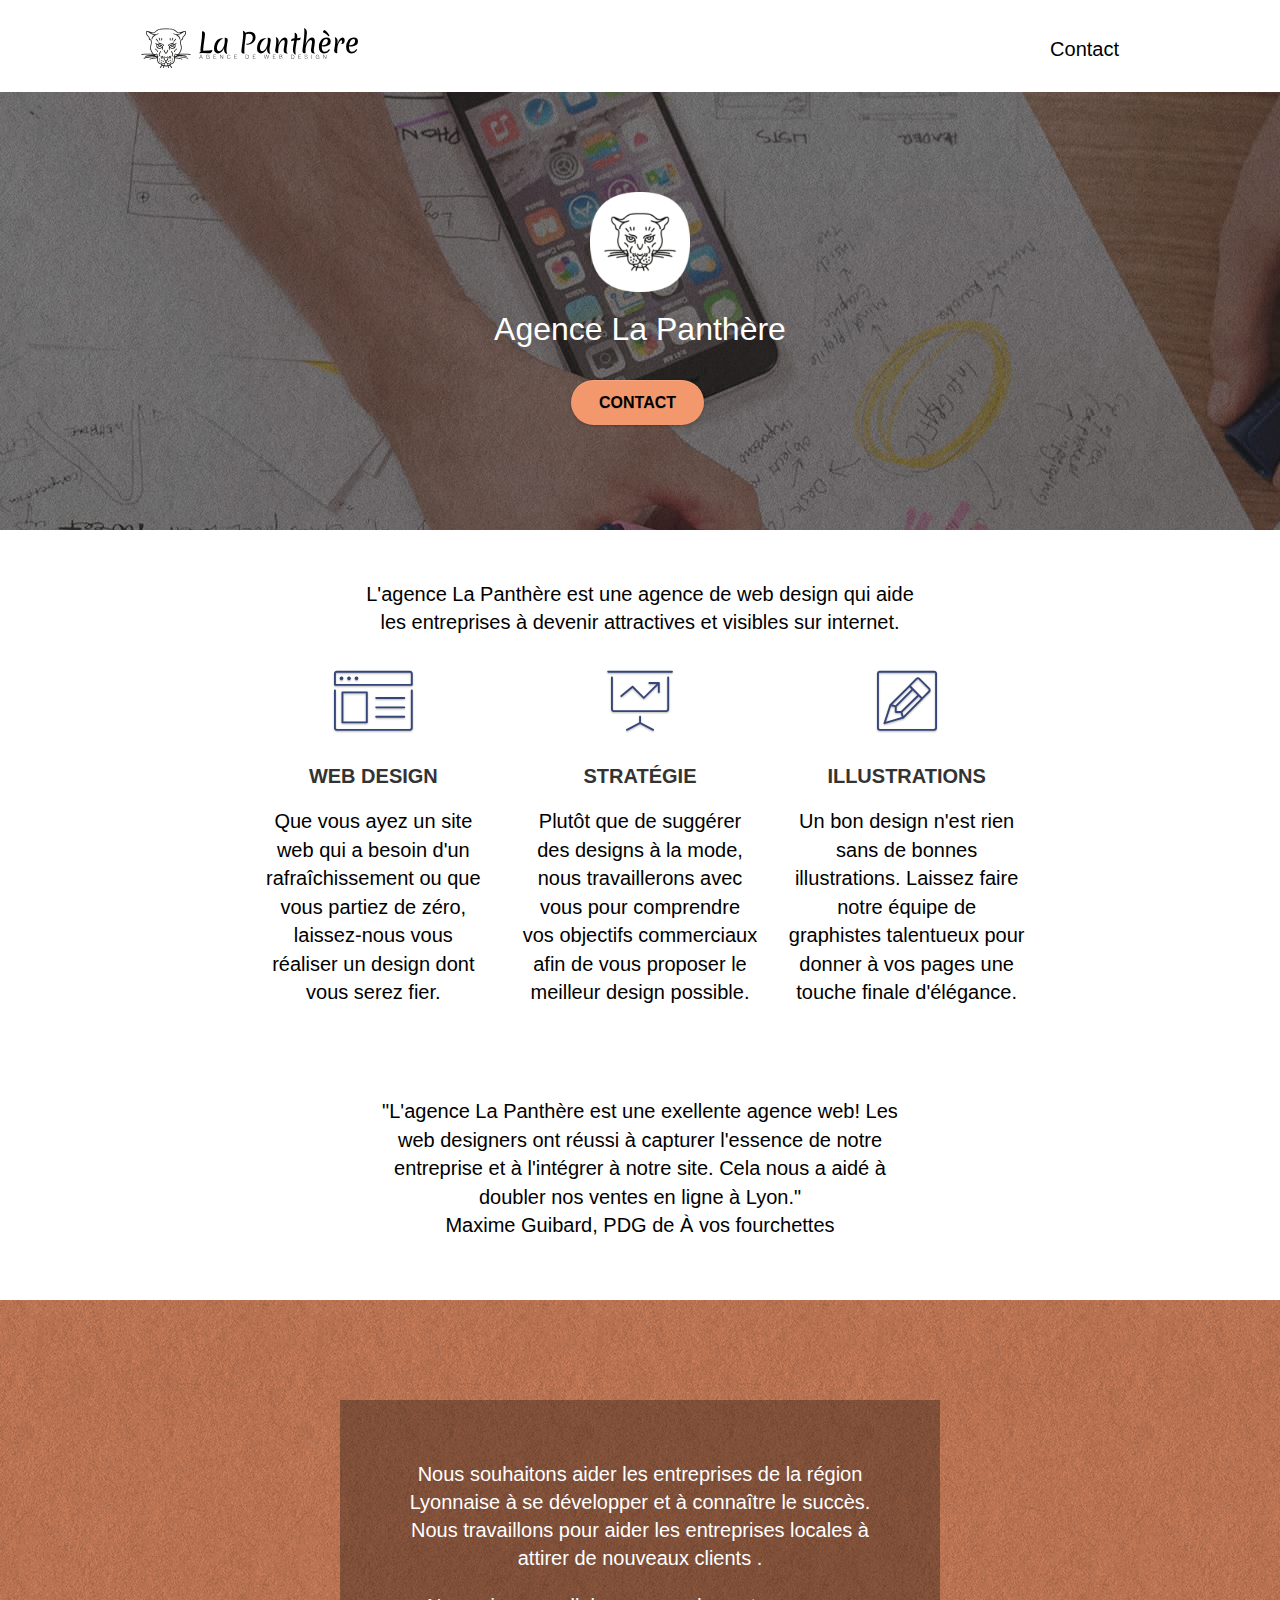
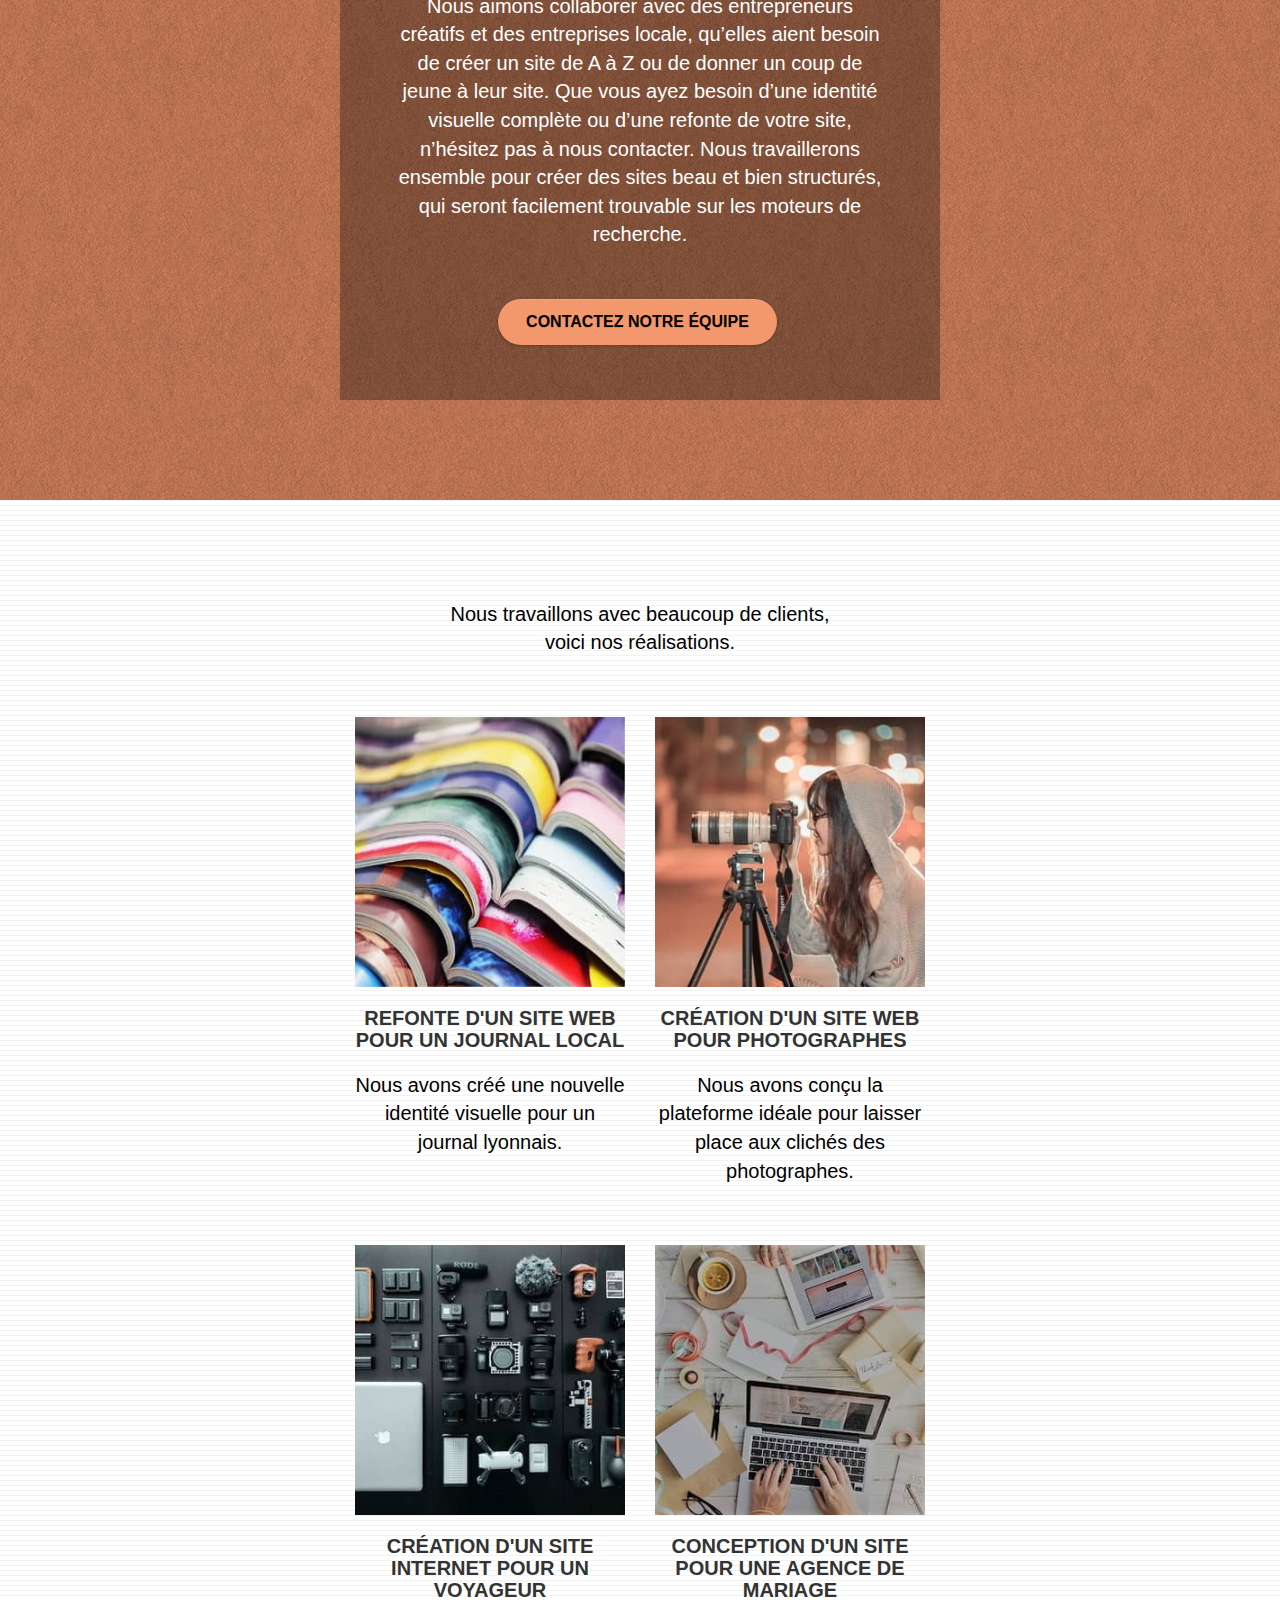
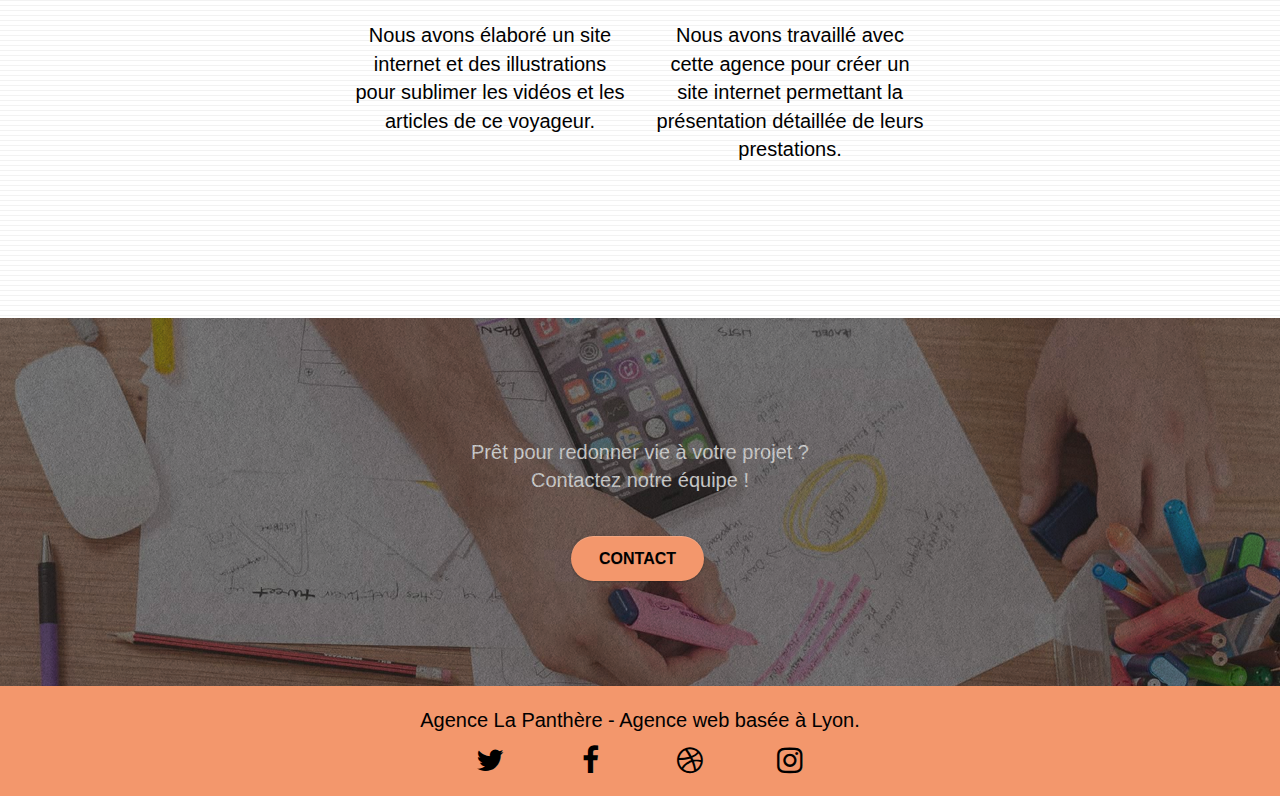
<file: index.html>
<!doctype html>
<html lang="fr">
<head>
    <meta charset="utf-8">
    <meta name="description" content="La Panthère, une grande agence de web design basée à Lyon.">
    <meta name="viewport" content="width=device-width, initial-scale=1.0, viewport-fit=cover">
    <link rel="shortcut icon" type="image/jpg" href="favicon.jpg">
    
	<link rel="stylesheet" type="text/css" href="./css/bootstrap.min.css">
	<link rel="stylesheet" type="text/css" href="style.min.css">
	<link rel="stylesheet" type="text/css" href="./css/font-awesome.min.css">
	<link rel="stylesheet" type="text/css" href="./css/et-line.min.css">
	
    
	<script src="./js/jquery-2.1.0.min.js"></script>
	<script src="./js/bootstrap.min.js"></script>
	<script src="./js/blocs.min.js"></script>
	<script src="./js/jquery.touchSwipe.min.js" defer></script>
	<script src="./js/gmaps.min.js"></script>

    <title>Accueil</title>

    
<!-- Analytics -->
 
<!-- Analytics END -->
    
</head>
<body>
<!-- Principal conteneur -->
<div class="page-container">
    
<!-- bloc-0 -->
<header>
<section class="bloc bgc-white l-bloc " id="bloc-0">
	<div class="container bloc-sm">

		<nav class="navbar row">
			<div class="navbar-header">
				<a class="navbar-brand" href="index.html"><img src="img/agence-la-panthere-monochrome.svg" alt="logo agence La Panthère" height="40" /></a>
				<button id="nav-toggle" type="button" class="ui-navbar-toggle navbar-toggle" data-toggle="collapse" data-target=".navbar-1">
					<span class="sr-only">Toggle navigation</span><span class="icon-bar"></span><span class="icon-bar"></span><span class="icon-bar"></span>
				</button>
			</div>
			<div class="collapse navbar-collapse navbar-1 special-dropdown-nav">
				<ul class="site-navigation nav navbar-nav">
					<li>
						<a href="contact.html">Contact</a>
					</li>
				</ul>
			</div>
		</nav>
	</div>
</section>
</header>
<!-- bloc-0 END -->

<!-- bloc-1-presentation -->
<section class="bloc bgc-dark-slate-blue bg-banniere d-bloc bg-t-edge bloc-bg-texture texture-paper b-parallax" id="bloc-1-hero">
	<div class="container bloc-lg">
		<div class="row tight-width-whitespace">
			<div class="col-sm-12">
				<img src="img/logo.png" class="center-block image-resize-mode" width="100" alt="logo" />
				<h1 class="text-center hero-bloc-text tc-white white-important">
					Agence La Panthère
				</h1>
				<div class="text-center">
					<a href="contact.html" class="btn btn-lg btn-clean btn-rd cta-hero btn-atomic-tangerine" id="cta-hero">Contact</a>
				</div>
			</div>
		</div>
	</div>
</section>
<!-- bloc-1-presentation END -->

<!-- bloc-2-services -->
<section class="bloc bgc-white l-bloc" id="bloc-2-services">
	<div class="container bloc-md">
		<div class="row">
			<div class="col-sm-12 text-center">
				<p>L'agence La Panthère est une agence de web design qui aide<br>les entreprises à devenir attractives et visibles sur internet.</p>
			</div>
		</div>
		<div class="row voffset-lg med-width-whitespace">
			<div class="col-sm-4">
				<div class="text-center">
					<span class="et-icon-browser sm-shadow icon-dark-slate-blue icons icon-lg"></span>
				</div>
				<h3 class="mg-md text-center">
					Web design
				</h3>
				<p class="text-center ">
					Que vous ayez un site web qui a besoin d'un rafraîchissement ou que vous partiez de zéro, laissez-nous vous <br>réaliser un design dont <br>vous serez fier.
				</p>
			</div>
			<div class="col-sm-4">
				<div class="text-center">
					<span class="et-icon-presentation sm-shadow icon-dark-slate-blue icons icon-lg"></span>
				</div>
				<h3 class="mg-md text-center">
					Stratégie
				</h3>
				<p class="text-center ">
					Plutôt que de suggérer des designs à la mode, nous travaillerons avec vous pour comprendre vos objectifs commerciaux afin de vous proposer le meilleur design possible.
				</p>
			</div>
			<div class="col-sm-4">
				<div class="text-center">
					<span class="et-icon-edit sm-shadow icon-dark-slate-blue icons icon-lg"></span>
				</div>
				<h3 class="mg-md text-center">
					Illustrations
				</h3>
				<p class="text-center ">
					Un bon design n'est rien sans de bonnes illustrations. Laissez faire notre équipe de graphistes talentueux pour donner à vos pages une touche finale d'élégance.
				</p>
			</div>
		</div>
		<div class="row voffset-lg voffset">
			<div class="col-xs-12 col-md-8 col-md-offset-2 text-center">
				<p>"L'agence La Panthère est une exellente agence web! Les<br>
					web designers ont réussi à capturer l'essence de notre<br>
					entreprise et à l'intégrer à notre site. Cela nous a aidé à<br>
					doubler nos ventes en ligne à Lyon."<br>
					Maxime Guibard, PDG de À vos fourchettes
				</p>
			</div>
		</div>
	</div>
</section>
<!-- bloc-2-services END -->

<!-- bloc-3-what-i-do -->
<section class="bloc tc-white bgc-atomic-tangerine bg-presentation d-bloc bloc-bg-texture texture-paper b-parallax" id="bloc-3-what-i-do">
	<div class="container bloc-lg">
		<div class="row tight-width-whitespace black-background">
			<div class="col-sm-12">
				<h2 class="mg-md text-center tc-white">
					Nous souhaitons aider les entreprises de la région Lyonnaise à se développer et à connaître le succès. Nous travaillons pour aider les entreprises locales à attirer de nouveaux clients .<br>
				</h2>
				<p class="text-center white">
					Nous aimons collaborer avec des entrepreneurs créatifs et des entreprises locale, qu’elles aient besoin de créer un site de A à Z ou de donner un coup de jeune à leur site. Que vous ayez besoin d’une identité visuelle complète ou d’une refonte de votre site, n’hésitez pas à nous contacter. Nous travaillerons ensemble pour créer des sites beau et bien structurés, qui seront facilement trouvable sur les moteurs de recherche. <br><br><a class="btn btn-lg btn-clean btn-rd cta-hero btn-atomic-tangerine" href="contact.html">Contactez notre équipe</a><br>
				</p>
			</div>
		</div>
	</div>
</section>
<!-- bloc-3-what-i-do END -->

<!-- bloc-4-portfolio -->
<section class="bloc bgc-white bg-lines-h2-bg bg-repeat l-bloc" id="bloc-4-portfolio">
	<div class="container bloc-lg wimg">
		<div class="row">
			<div class="col-sm-12 text-center">
				<p> Nous travaillons avec beaucoup de clients,<br>
					voici nos réalisations.
				</p>
			</div>
		</div>
		<div class="row tight-width-whitespace portfolio-row">
			<div class="col-sm-6">
				<a href="#" data-lightbox="img/1.jpg" data-gallery-id="gallery-1" data-caption="Refonte d'un site web pour un journal local" data-frame="snapshot-lb"><img src="img/1.jpg" alt="Des Cahiers" class="img-responsive portfolio-thumb" /></a>
				<h3 class="mg-md text-center">
					Refonte d'un site web pour un journal local
				</h3>
				<p class="text-center">
					Nous avons créé une nouvelle identité visuelle pour un journal lyonnais.
				</p>
			</div>
			<div class="col-sm-6">
				<a href="#" data-lightbox="img/2.jpg" data-gallery-id="gallery-1" data-caption="Création d'un site web pour photographes" data-frame="snapshot-lb"><img src="img/2.jpg" class="img-responsive portfolio-thumb" alt="Photographes" /></a>
				<h3 class="mg-md text-center">
					Création d'un site web pour photographes
				</h3>
				<p class="text-center">
					Nous avons conçu la plateforme idéale pour laisser place aux clichés des photographes.
				</p>
			</div>
		</div>
		<div class="row tight-width-whitespace portfolio-row">
			<div class="col-sm-6">
				<a href="#" data-lightbox="img/3.jpg" data-gallery-id="gallery-1" data-caption="Création d'un site internet pour un voyageur" data-frame="snapshot-lb"><img src="img/3.jpg" class="img-responsive portfolio-thumb" alt="Produits informatiques"/></a>
				<h3 class="mg-md text-center">
					Création d'un site internet pour un voyageur
				</h3>
				<p class="text-center">
					Nous avons élaboré un site internet et des illustrations pour sublimer les vidéos et les articles de ce voyageur.
				</p>
			</div>
			<div class="col-sm-6">
				<a href="#" data-lightbox="img/4.jpg" data-gallery-id="gallery-1" data-caption="Conception d'un site pour une agence de mariage" data-frame="snapshot-lb"><img src="img/4.jpg" class="img-responsive portfolio-thumb" alt="Ordinateur" /></a>
				<h3 class="mg-md text-center">
					Conception d'un site pour une agence de mariage
				</h3>
				<p class="text-center">
					Nous avons travaillé avec cette agence pour créer un site internet permettant la présentation détaillée de leurs prestations.
				</p>
			</div>
		</div>
	</div>
</section>
<!-- bloc-4-portfolio END -->

<!-- bloc-5-cta -->
<section class="bloc bgc-dark-slate-blue bg-banniere d-bloc bloc-bg-texture texture-paper" id="bloc-5-cta">
	<div class="container bloc-lg">
		<div class="row">
			<h2 class="mg-md text-center tc-white white-important">
				Prêt pour redonner vie à votre projet ?<br>Contactez notre équipe !
			</h2>
			<div class="col-sm-12 text-center">
				<a href="contact.html" class="btn btn-atomic-tangerine btn-clean btn-rd btn-lg cta-hero">Contact</a>
			</div>
		</div>
	</div>
</section>
<!-- bloc-5-cta END -->

<!-- ScrollToTop Button -->
<a class="bloc-button btn btn-d scrollToTop" onclick="scrollToTarget('1')"><span class="fa fa-chevron-up"></span></a>
<!-- ScrollToTop Button END-->

<!-- Footer - bloc-8 -->
<footer>
<section class="bloc bgc-atomic-tangerine d-bloc" id="bloc-8">
	<div class="container bloc-sm">
		<div class="row">
			<div class="col-sm-12">
				<p class="text-center white black">
					Agence La Panthère - Agence web basée à Lyon.<br>
				</p>
				<div class="row row-no-gutters social">
					<div class="col-sm-3">
						<div class="text-center">
							<a aria-label="Twitter" class="social" href="#"><span class="fa fa-twitter icon-md"></span></a>
						</div>
					</div>
					<div class="col-sm-3">
						<div class="text-center">
							<a aria-label="Facebook" class="social" href="#"><span class="fa fa-facebook icon-md"></span></a>
						</div>
					</div>
					<div class="col-sm-3">
						<div class="text-center">
							<a aria-label="Dribbble" class="social" href="#"><span class="fa fa-dribbble icon-md"></span></a>
						</div>
					</div>
					<div class="col-sm-3">
						<div class="text-center">
							<a aria-label="Instagram" class="social" href="#"><span class="fa fa-instagram icon-md"></span></a>
						</div>
					</div>
				</div>
			</div>
		</div>
	</div>
</section>
</footer>
<!-- Footer - bloc-8 END -->

</div>
<!-- Principal conteneur END -->
    

</body>
</html>
</file>
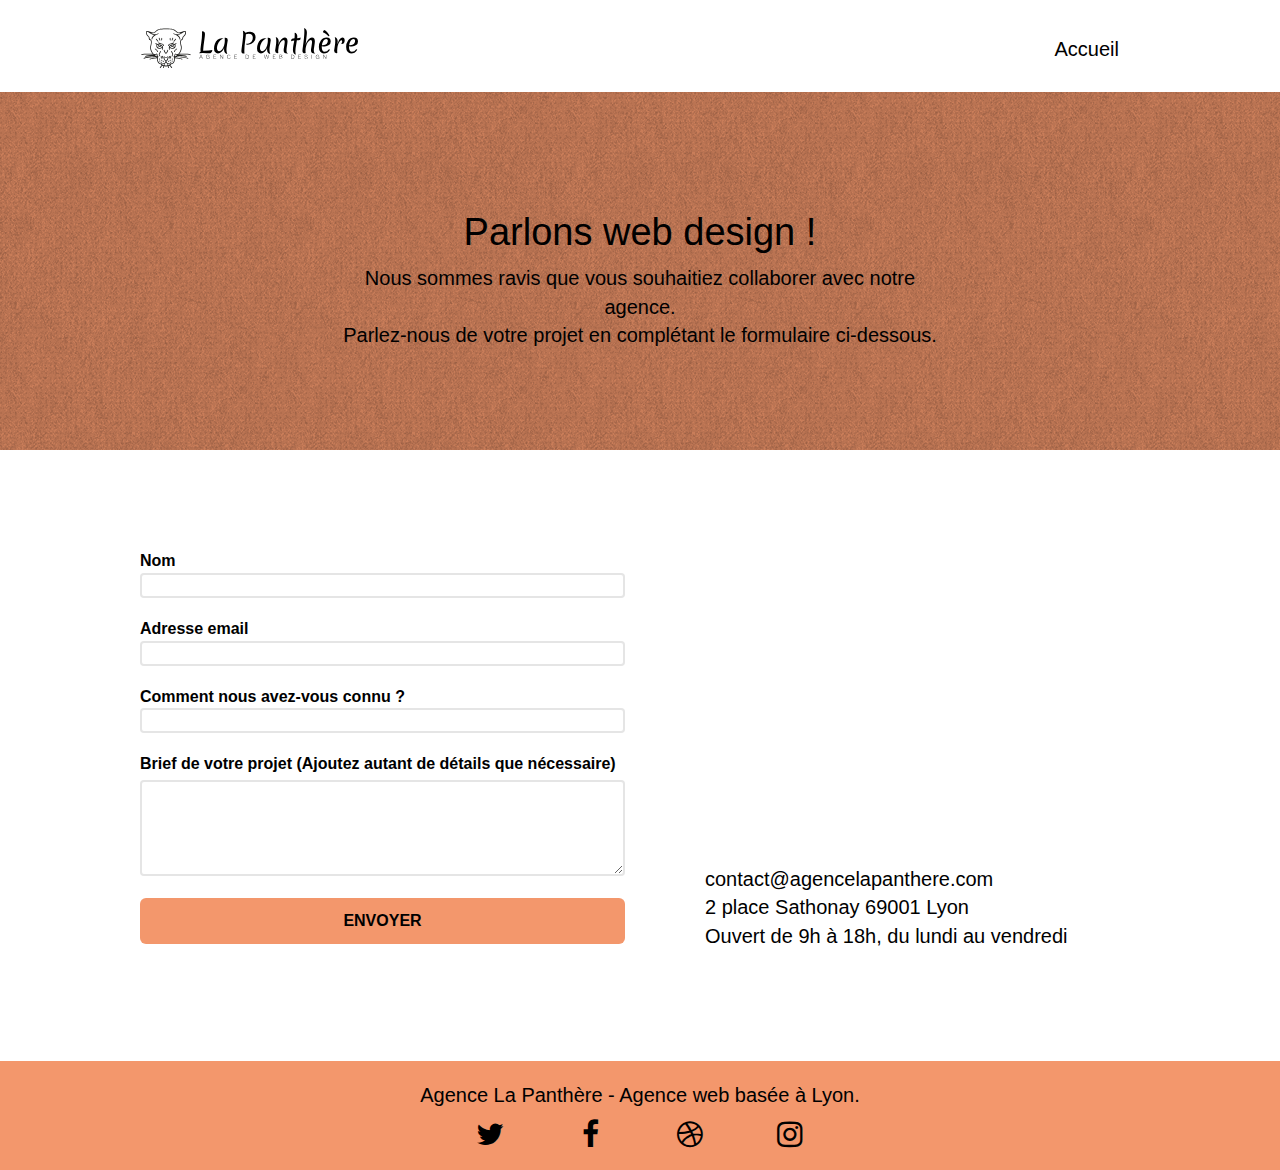
<file: contact.html>
<!doctype html>
<html lang="fr">
<head>
    <meta charset="utf-8">
    <meta name="description" content="La Panthère, une grande agence de web design basée à Lyon.">
    <meta name="viewport" content="width=device-width, initial-scale=1.0, viewport-fit=cover">
    <link rel="shortcut icon" type="image/png" href="favicon.jpg">
    
	<link rel="stylesheet" type="text/css" href="./css/bootstrap.min.css">
	<link rel="stylesheet" type="text/css" href="style.min.css">
	<link rel="stylesheet" type="text/css" href="./css/font-awesome.min.css">
	<link rel="stylesheet" type="text/css" href="./css/et-line.min.css">
	
    
	<script src="./js/jquery-2.1.0.min.js"></script>
	<script src="./js/bootstrap.min.js"></script>
	<script src="./js/blocs.min.js"></script>
	<script src="./js/jqBootstrapValidation.min.js"></script>
	<script src="./js/formHandler.min.js"></script>

    <title>Contact</title>

    
<!-- Analytics -->
 
<!-- Analytics END -->
    
</head>
<body>
<!-- Principal conteneur -->
<div class="page-container">
    
<!-- bloc-0 -->
<header>
<section class="bloc bgc-white l-bloc " id="bloc-0">
	<div class="container bloc-sm">

		<nav class="navbar row">
			<div class="navbar-header">
				<a class="navbar-brand" href="index.html"><img src="img/agence-la-panthere-monochrome.svg" alt="logo agence La Panthère" height="40" /></a>
				<button id="nav-toggle" type="button" class="ui-navbar-toggle navbar-toggle" data-toggle="collapse" data-target=".navbar-1">
					<span class="sr-only">Toggle navigation</span><span class="icon-bar"></span><span class="icon-bar"></span><span class="icon-bar"></span>
				</button>
			</div>
			<div class="collapse navbar-collapse navbar-1 special-dropdown-nav">
				<ul class="site-navigation nav navbar-nav">
					<li>
						<a href="index.html">Accueil</a>
					</li>
				</ul>
			</div>
		</nav>
	</div>
</section>
</header>
<!-- bloc-0 END -->

<!-- bloc-6 -->
<section class="bloc bg-dots-bg bg-repeat bgc-atomic-tangerine d-bloc bloc-bg-texture texture-paper" id="bloc-6">
	<div class="container bloc-lg">
		<div class="row">
			<div class="col-sm-12">
				<h1 class="text-center hero-bloc-text tc-white black">
					Parlons web design !
				</h1>
				<p class="text-center mg-lg tc-white tight-width-whitespace black">
					Nous sommes ravis que vous souhaitiez collaborer avec notre agence.<br>
					Parlez-nous de votre projet en complétant le formulaire ci-dessous.
				</p>
			</div>
		</div>
	</div>
</section>
<!-- bloc-6 END -->

<!-- bloc-7 -->
<section class="bloc bgc-white l-bloc" id="bloc-7">
	<div class="container bloc-lg">
		<div class="row">
			<div class="col-sm-6">
				<form id="form_1" novalidate>
					<div class="form-group">
						<label for="name">
							Nom
						</label>
						<input id="name" class="form-control" type="text"/>
					</div>
					<div class="form-group">
						<label for="email">
							Adresse email
						</label>
						<input id="email" class="form-control" type="email"/>
					</div>
					<div class="form-group">
						<label for="text">
							Comment nous avez-vous connu ?
						</label>
						<input id="text" class="form-control" type="text" id="input_504" />
					</div>
					<div class="form-group">
						<label for="txt">
							Brief de votre projet (Ajoutez autant de détails que nécessaire)<br>
						</label>
						<textarea id="txt" id="message" class="form-control" rows="4" cols="50"></textarea>
					</div> 
					<button class="bloc-button btn btn-lg btn-block cta-hero btn-atomic-tangerine" type="submit">
						Envoyer
					</button>
				</form>
			</div>
			<div class="col-sm-6 decal">
				<p>
					contact@agencelapanthere.com<br>2 place Sathonay 69001 Lyon<br>Ouvert de 9h à 18h, du lundi au vendredi<br>
				</p>
			</div>
		</div>
	</div>
</section>
<!-- bloc-7 END -->

<!-- ScrollToTop Button -->
<a class="bloc-button btn btn-d scrollToTop" onclick="scrollToTarget('1')"><span class="fa fa-chevron-up"></span></a>
<!-- ScrollToTop Button END-->


<!-- Footer - bloc-8 -->
<footer>
<section class="bloc bgc-atomic-tangerine d-bloc" id="bloc-8">
	<div class="container bloc-sm">
		<div class="row">
			<div class="col-sm-12">
				<p class="text-center white black">
					Agence La Panthère - Agence web basée à Lyon.<br>
				</p>
				<div class="row row-no-gutters social">
					<div class="col-sm-3">
						<div class="text-center">
							<a aria-label="Twitter" class="social" href="#"><span class="fa fa-twitter icon-md"></span></a>
						</div>
					</div>
					<div class="col-sm-3">
						<div class="text-center">
							<a aria-label="Facebook" class="social" href="#"><span class="fa fa-facebook icon-md"></span></a>
						</div>
					</div>
					<div class="col-sm-3">
						<div class="text-center">
							<a aria-label="Dribbble" class="social" href="#"><span class="fa fa-dribbble icon-md"></span></a>
						</div>
					</div>
					<div class="col-sm-3">
						<div class="text-center">
							<a aria-label="Instagram" class="social" href="#"><span class="fa fa-instagram icon-md"></span></a>
						</div>
					</div>
				</div>
			</div>
		</div>
	</div>
</section>
</footer>
<!-- Footer - bloc-8 END -->

</div>
<!-- Principal conteneur END -->
    

</body>
</html>
</file>
<file: style.min.css>
body{margin:0;padding:0;background:#FFF;overflow-x:hidden;-webkit-font-smoothing:antialiased;-moz-osx-font-smoothing:grayscale}a,button{transition:all .3s ease-in-out;outline:none!important}a:hover{text-decoration:none;cursor:pointer}#page-loading-blocs-notifaction{position:fixed;top:0;bottom:0;width:100%;z-index:100000;background:#FFF url(img/pageload-spinner.gif) no-repeat center center}.bloc{width:100%;clear:both;background:50% 50% no-repeat;padding:0 50px;-webkit-background-size:cover;-moz-background-size:cover;-o-background-size:cover;background-size:cover;position:relative}.bloc .container{padding-left:0;padding-right:0}.bloc-lg{padding:100px 50px}.bloc-md{padding:50px}.bloc-sm{padding:20px 50px}.bg-center,.bg-l-edge,.bg-r-edge,.bg-t-edge,.bg-b-edge,.bg-tl-edge,.bg-bl-edge,.bg-tr-edge,.bg-br-edge,.bg-repeat{-webkit-background-size:auto!important;-moz-background-size:auto!important;-o-background-size:auto!important;background-size:auto!important}.bg-repeat{background:repeat}.bg-t-edge{background:top no-repeat}.bloc-bg-texture::before{content:"";background-size:2px 2px;position:absolute;top:0;bottom:0;left:0;right:0}.texture-paper::before{background:url(img/texture-paper.png);background-size:280px 280px}.b-parallax{background-attachment:fixed}.d-bloc{color:#000}.d-bloc button:hover{color:rgba(255,255,255,.9)}.d-bloc .icon-round,.d-bloc .icon-square,.d-bloc .icon-rounded,.d-bloc .icon-semi-rounded-a,.d-bloc .icon-semi-rounded-b{border-color:rgba(255,255,255,.9)}.d-bloc .divider-h span{border-color:rgba(255,255,255,.2)}.d-bloc .a-btn,.d-bloc .navbar a,.d-bloc .navbar-brand,.d-bloc a .icon-sm,.d-bloc a .icon-md,.d-bloc a .icon-lg,.d-bloc a .icon-xl,.d-bloc h1 a,.d-bloc h2 a,.d-bloc h3 a,.d-bloc h4 a,.d-bloc h5 a,.d-bloc h6 a,.d-bloc p a{color:rgba(255,255,255,.6)}.d-bloc .a-btn:hover,.d-bloc .navbar a:hover,.d-bloc .navbar-brand:hover,.d-bloc a:hover .icon-sm,.d-bloc a:hover .icon-md,.d-bloc a:hover .icon-lg,.d-bloc a:hover .icon-xl,.d-bloc h1 a:hover,.d-bloc h2 a:hover,.d-bloc h3 a:hover,.d-bloc h4 a:hover,.d-bloc h5 a:hover,.d-bloc h6 a:hover,.d-bloc p a:hover{color:rgba(255,255,255,1)}.d-bloc .navbar-toggle .icon-bar{background:rgba(255,255,255,1)}.d-bloc .btn-wire,.d-bloc .btn-wire:hover{color:rgba(255,255,255,1);border-color:rgba(255,255,255,1)}.d-bloc .panel{color:rgba(0,0,0,.5)}.d-bloc .panel button:hover{color:rgba(0,0,0,.7)}.d-bloc .panel icon{border-color:rgba(0,0,0,.7)}.d-bloc .panel .divider-h span{border-color:rgba(0,0,0,.1)}.d-bloc .panel .a-btn{color:rgba(0,0,0,.6)}.d-bloc .panel .a-btn:hover{color:rgba(0,0,0,1)}.d-bloc .panel .btn-wire,.d-bloc .panel .btn-wire:hover{color:rgba(0,0,0,.7);border-color:rgba(0,0,0,.3)}.d-bloc .panel,.l-bloc{color:rgba(0,0,0,.5)}.d-bloc .panel button:hover,.l-bloc button:hover{color:rgba(0,0,0,.7)}.l-bloc .icon-round,.l-bloc .icon-square,.l-bloc .icon-rounded,.l-bloc .icon-semi-rounded-a,.l-bloc .icon-semi-rounded-b{border-color:rgba(0,0,0,.7)}.d-bloc .panel .divider-h span,.l-bloc .divider-h span{border-color:rgba(0,0,0,.1)}.d-bloc .panel .a-btn,.l-bloc .a-btn,.l-bloc .navbar a,.l-bloc .navbar-brand,.l-bloc a .icon-sm,.l-bloc a .icon-md,.l-bloc a .icon-lg,.l-bloc a .icon-xl,.l-bloc h1 a,.l-bloc h2 a,.l-bloc h3 a,.l-bloc h4 a,.l-bloc h5 a,.l-bloc h6 a,.l-bloc p a{color:rgba(0,0,0,.6)}.d-bloc .panel .a-btn:hover,.l-bloc .a-btn:hover,.l-bloc .navbar a:hover,.l-bloc .navbar-brand:hover,.l-bloc a:hover .icon-sm,.l-bloc a:hover .icon-md,.l-bloc a:hover .icon-lg,.l-bloc a:hover .icon-xl,.l-bloc h1 a:hover,.l-bloc h2 a:hover,.l-bloc h3 a:hover,.l-bloc h4 a:hover,.l-bloc h5 a:hover,.l-bloc h6 a:hover,.l-bloc p a:hover{color:rgba(0,0,0,1)}.l-bloc .navbar-toggle .icon-bar{color:rgba(0,0,0,.6)}.d-bloc .panel .btn-wire,.d-bloc .panel .btn-wire:hover,.l-bloc .btn-wire,.l-bloc .btn-wire:hover{color:rgba(0,0,0,.7);border-color:rgba(0,0,0,.3)}.voffset{margin-top:30px}.voffset-lg{margin-top:80px}.row-no-gutters{margin-right:0;margin-left:0}.row.row-no-gutters>[class^="col-"],.row.row-no-gutters>[class*=" col-"]{padding-right:0;padding-left:0}#bloc-1-hero h1{font-size:32px}.navbar{margin-bottom:0;z-index:1}.navbar-brand{height:auto;padding:3px 15px;font-size:25px;font-weight:400;font-weight:600;line-height:44px}.navbar-brand img{max-height:200px;margin:0 5px 0 0;display:inline}.navbar-brand img[src$=svg]{min-width:100px}.nav-center .navbar-brand img{margin:0}.navbar .nav{list-style:none;padding-top:2px;float:right;z-index:1}.navbar .nav a{text-decoration:none}.nav>li{float:left;margin-top:4px;font-size:16px}.navbar-nav .open .dropdown-menu>li>a{text-align:inherit}.nav>li a:hover,.nav>li a:focus{background:transparent}.navbar-toggle{margin:10px 10px 0 0;border:0}.navbar-toggle:hover{background:transparent!important}.navbar-toggle .icon-bar{background-color:rgba(0,0,0,.5);width:26px}.nav-invert .navbar .nav{float:left}.nav-invert .navbar-header,.nav-invert .navbar-brand{float:right;position:relative;z-index:2}label{font-size:16px;font-weight:bold!important}.form-group{margin-bottom:20px}.form-group input{height:25px;padding-top:5px;padding-bottom:3px}.form-group textarea{margin-top:4px}@media (min-width:768px){.site-navigation{position:absolute;top:50%;right:20px;transform:translate(0,-50%);-webkit-transform:translateY(-50%)}.nav>li .dropdown-menu a,.nav>li .dropdown-menu a:hover{color:#484848}.nav-invert .site-navigation{left:0;right:0}.nav-center{text-align:center}.nav-center .navbar-header{width:100%}.nav-center .navbar-header,.nav-center .navbar-brand,.nav-center .nav>li{float:none;display:inline-block}.nav-center .site-navigation{position:relative;width:100%;right:0;margin-right:0;margin-top:20px}.nav-center.mini-nav .navbar-toggle{float:none;margin:10px auto 0}}.nav>li>.dropdown a{background:none!important;display:block;padding:14px 15px}nav .caret{margin:0 5px}.dropdown-menu .dropdown-menu{top:-8px;left:100%}.dropdown-menu .dropmenu-flow-right{top:100%;left:0;margin-left:-1px;border-top-left-radius:0;border-top-right-radius:0}.dropdown-menu .dropdown span{border:4px solid #000;border-top-color:transparent;border-right-color:transparent;border-bottom-color:transparent;margin:6px -5px 0 0!important;float:right}.mg-md{margin-bottom:20px;font-size:20px}.mg-lg{margin-top:10px;margin-bottom:40px}.btn{margin:0 5px 5px 0}.btn.pull-right{margin:0 0 5px 5px}.btn-d,.btn-d:hover,.btn-d:focus{color:#FFF;background:rgba(0,0,0,.3)}button{outline:none!important}.btn-rd{border-radius:40px}.btn-clean{border:1px solid rgba(0,0,0,.08);border-bottom-color:rgba(0,0,0,.1);text-shadow:0 1px 0 rgba(0,0,1,.1);box-shadow:0 1px 3px rgba(0,0,1,.25),inset 0 1px 0 0 rgba(255,255,255,.15)}.icon-md{font-size:30px!important}.icon-lg{font-size:60px!important}.sm-shadow{text-shadow:0 1px 2px rgba(0,0,0,.3)}.panel-sq,.panel-sq .panel-heading,.panel-sq .panel-footer{border-radius:0}.panel-rd{border-radius:30px}.panel-rd .panel-heading{border-radius:29px 29px 0 0}.panel-rd .panel-footer{border-radius:0 0 29px 29px}.form-control{border-color:rgba(0,0,0,.1);box-shadow:none}.scrollToTop{width:40px;height:40px;position:fixed;bottom:20px;right:20px;opacity:0;z-index:500;transition:all .3s ease-in-out}.scrollToTop span{margin-top:6px}.showScrollTop{font-size:14px;opacity:1}a[data-lightbox]{position:relative;display:block;text-align:center}a[data-lightbox]:hover::before{content:"+";font-family:"HelveticaNeue-Light","Helvetica Neue Light","Helvetica Neue",Helvetica,Arial;font-size:32px;width:50px;height:50px;margin-left:-25px;border-radius:50%;background:rgba(0,0,0,.6);color:#FFF;font-weight:100;z-index:1;position:absolute;top:50%;transform:translateY(-50%);-webkit-transform:translateY(-50%)}a[data-lightbox]:hover img{opacity:.6;-webkit-animation-fill-mode:none;animation-fill-mode:none}#lightbox-modal{display:flex;align-items:center}#lightbox-modal .modal-dialog{width:90%;max-width:900px;margin:0 auto 0}#lightbox-modal .modal-dialog img{max-height:90vh;margin:0 auto}.lightbox-caption{padding:20px;color:#FFF;background:rgba(0,0,0,.5);position:absolute;left:15px;right:15px;bottom:5px}.close-lightbox{color:#FFF;font-size:30px;position:absolute;top:20px;right:20px;z-index:20;background:rgba(0,0,0,.5);border:none;line-height:30px;padding:0 9px 5px;opacity:.3}.close-lightbox:hover,.next-lightbox:hover,.prev-lightbox:hover{opacity:1;color:#FFF}.next-lightbox,.prev-lightbox{font-size:20px;color:rgba(255,255,255,.9);background:rgba(0,0,0,.5);transition:all .2s ease-in-out;position:absolute;top:45%;z-index:1;opacity:.4}.next-lightbox{padding:6px 8px 1px 13px;right:25px}.prev-lightbox{padding:6px 13px 1px 10px;left:25px}.snapshot-lb .modal-body{padding-bottom:45px}.snapshot-lb .lightbox-caption{padding:0;color:rgba(0,0,0,.5);background:none}h1,h2,h3,h4,h5,h6,p,label,.btn,a{font-family:"helvetica";font-weight:400;color:black!important}.container{max-width:1000px}.hero-bloc-text{font-size:38px}.hero-bloc-text-sub{font-size:36px}.statement-bloc-text{line-height:26px;font-style:italic;font-size:20px;text-align:center;font-weight:lighter;max-width:520px;margin:auto auto auto auto}p{font-size:20px}.tight-width-whitespace{max-width:600px;margin:auto auto auto auto}.h1{font-size:20px;font-family:"Open Sans"}.cta-hero{margin-top:22px;color:#FFFFFF!important;text-transform:uppercase;padding:12px 28px 12px 28px;font-size:16px;font-weight:700}.social{max-width:400px;margin:auto auto auto auto}h2{font-size:22px;line-height:1.4em}h3{font-size:15px;text-transform:uppercase;font-weight:700;color:#333333!important}.med-width-whitespace{max-width:800px;margin:auto auto auto auto;box-shadow:0 0 0 #000}h1{color:#333333!important}h4{color:#333333!important}.icons{margin-bottom:14px;margin-top:24px}.white{color:white!important}.portfolio-thumb{margin-bottom:20px}.portfolio-row{margin-bottom:44px;margin-top:50px}.avatar{box-shadow:0 4px 9px rgba(0,0,0,.3)}.black-background{background-color:rgba(0,0,0,.3);padding:40px 40px 40px 40px}.bold-link{font-weight:900;text-decoration:underline!important}.bgc-white{background-color:#FFF}.bgc-dark-slate-blue{background-color:#364577}.bgc-atomic-tangerine{background-color:#F3976C}.tc-white{color:white!important}.btn-atomic-tangerine{background:#F3976C;color:black!important;border:none}.btn-atomic-tangerine:hover{background:#c27956!important;color:#FFFFFF!important}.ltc-white{color:black!important}.ltc-white:hover{color:#cccccc!important}.ltc-atomic-tangerine{color:#F3976C!important}.ltc-atomic-tangerine:hover{color:#c27956!important}.icon-dark-slate-blue{color:#364577!important;border-color:#364577!important}.bg-dots-bg{background-image:url(img/dots-bg.png)}.bg-lines-h2-bg{background-image:url(img/lines-h2-bg.png)}.bg-banniere{background-image:url(img/agence-la-panthere.jpg)}.bg-presentation{background-image:url(img/image-de-presentation.jpg)}.row .row-no-gutters .social span{color:#000}.navbar-nav li a{font-size:20px}.white-important{color:white!important}.decal p{margin-top:315px;margin-left:50px}.black{color:black!important}.wimg img{width:100%}@media (max-width:1024px){.bloc{padding-left:20px;padding-right:20px}.bloc.full-width-bloc,.bloc-tile-2.full-width-bloc .container,.bloc-tile-3.full-width-bloc .container,.bloc-tile-4.full-width-bloc .container{padding-left:0;padding-right:0}}@media (max-width:768px){.decal p{margin-top:10px;margin-left:0}}@media (max-width:992px) and (min-width:768px){.navbar .nav{max-width:80%}.nav-center.navbar .nav{max-width:100%}}@media only screen and (min-width:768px) and (max-width:1024px) and (orientation:landscape){.b-parallax{background-attachment:scroll}}@media only screen and (min-width:1024px) and (max-width:1366px) and (-webkit-min-device-pixel-ratio:1.5){.b-parallax{background-attachment:scroll}}@media (max-width:991px){.container{width:100%}.b-parallax{background-attachment:scroll}.page-container,#hero-bloc{overflow-x:hidden;position:relative}.bloc-group,.bloc-group .bloc{display:block;width:100%}.bloc-fill-screen .fill-bloc-top-edge,.bloc-fill-screen .fill-bloc-bottom-edge{padding:0 20px}}@media (max-width:767px){.page-container{overflow-x:hidden;position:relative}h1,h2,h3,h4,h5,h6,p,#disqus_thread{padding-left:10px!important;padding-right:10px!important}.b-parallax{background-attachment:scroll}.navbar .nav{padding-top:0;border-top:1px solid rgba(0,0,0,.2);float:none!important}.navbar.row{margin-left:0;margin-right:0}.site-navigation{position:inherit;transform:none;-webkit-transform:none;-ms-transform:none}.nav>li{margin-top:0;border-bottom:1px solid rgba(0,0,0,.1);background:rgba(0,0,0,.05);text-align:left;padding-left:15px;width:100%}.nav>li:hover{background:rgba(0,0,0,.08)}.dropdown .dropdown a .caret{float:none;margin:5px 0 0 10px!important;border:4px solid #000;border-bottom-color:transparent;border-right-color:transparent;border-left-color:transparent}#hero-bloc .navbar .nav{background:rgba(0,0,0,.8)}#hero-bloc .navbar .nav a{color:rgba(255,255,255,.6)}.hero{padding:50px 0}.hero-nav{left:-1px;right:-1px}.navbar-collapse{padding:0;overflow-x:hidden;-webkit-box-shadow:none;box-shadow:none}.navbar-brand img{max-height:40px;width:auto}.nav-invert .navbar-header{float:none;width:100%}.nav-invert .navbar-toggle{float:left;margin-left:10px}.bloc{padding-left:0;padding-right:0}.bloc-xxl,.bloc-xl,.bloc-lg{padding:40px 0}.bloc-sm,.bloc-md{padding-left:0;padding-right:0}.bloc-tile-2 .container,.bloc-tile-3 .container,.bloc-tile-4 .container,.bloc-fill-screen .fill-bloc-top-edge,.bloc-fill-screen .fill-bloc-bottom-edge{padding-left:0;padding-right:0}.a-block{padding:0 10px}.btn-dwn{display:none}.voffset{margin-top:5px}.voffset-md{margin-top:20px}.voffset-lg{margin-top:30px}form{padding:5px}.close-lightbox{display:inline-block}.blocsapp-device-iphone5{background-size:216px 425px;padding-top:60px;width:216px;height:425px}.blocsapp-device-iphone5 img{width:180px;height:320px}}@media (max-width:400px){.bloc{padding-left:0;padding-right:0}}@media (max-width:767px){.bloc-mob-center-text{text-align:center}}
</file>
